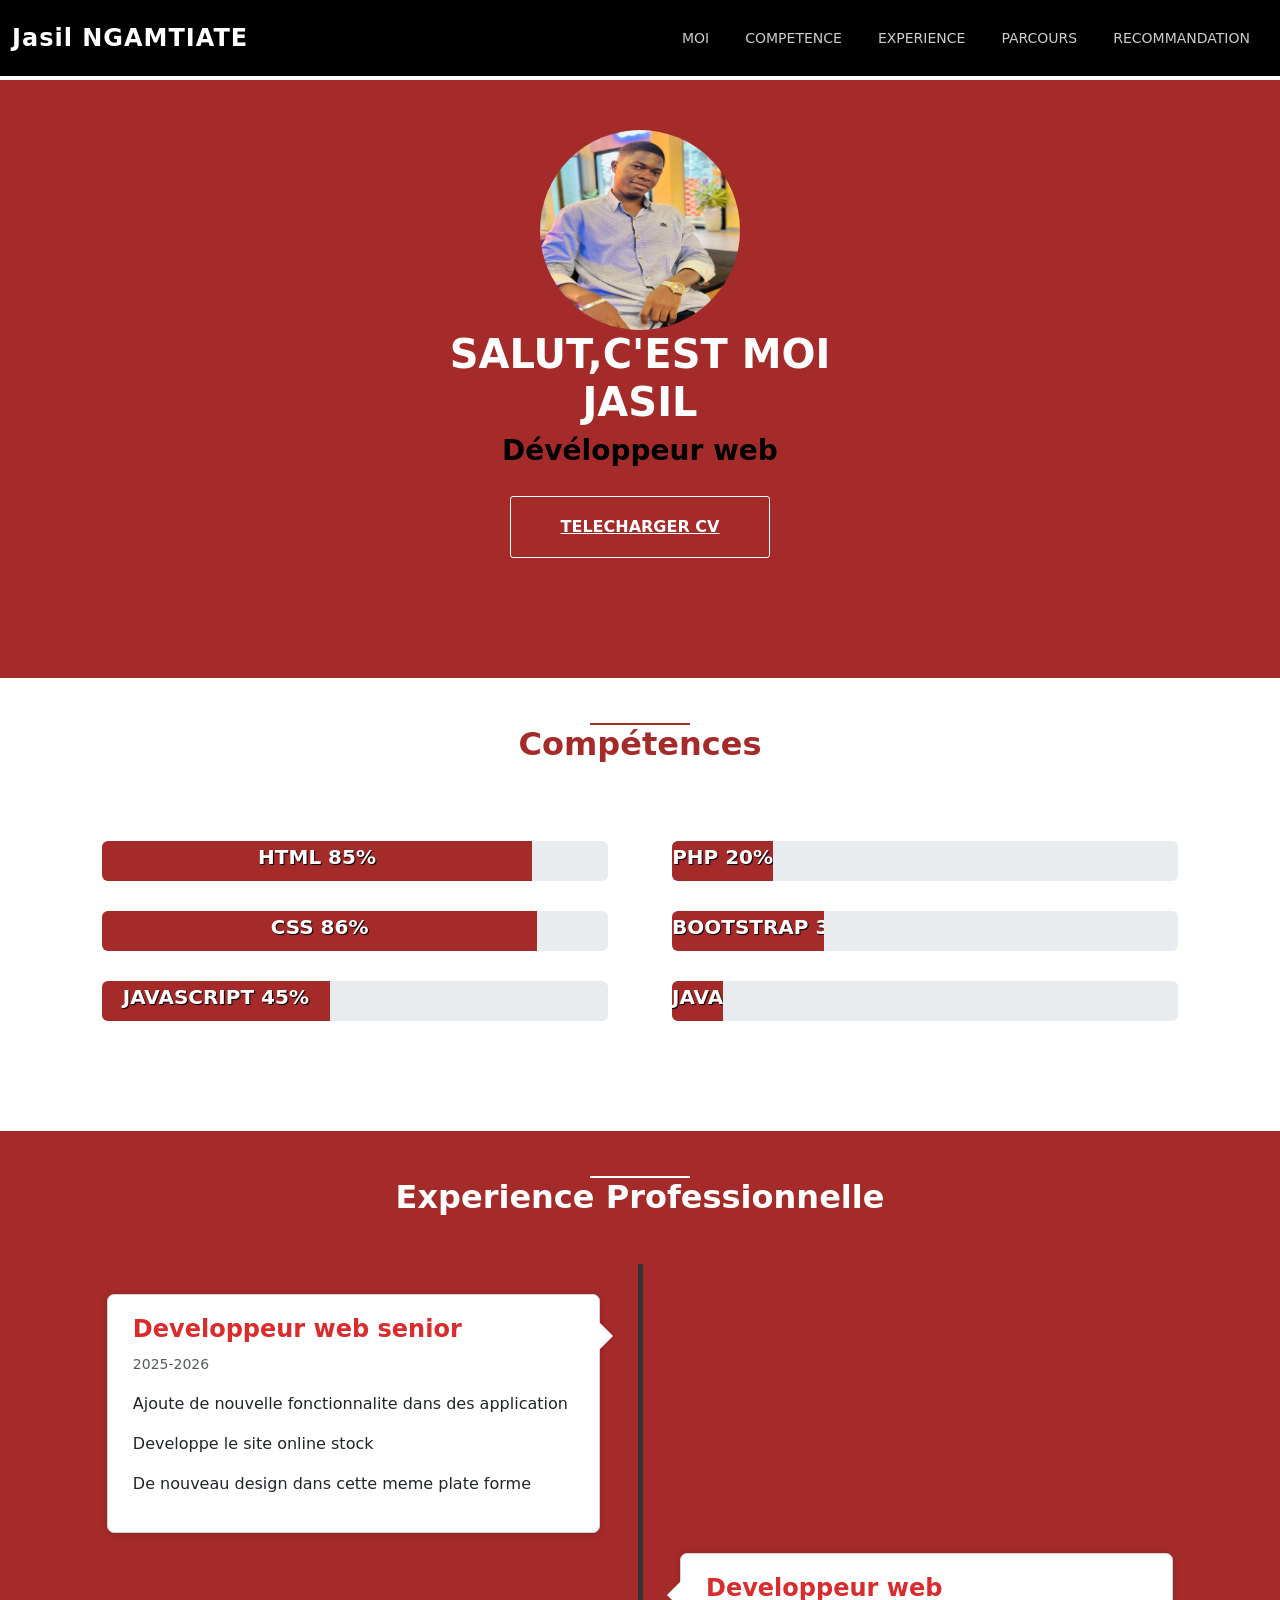
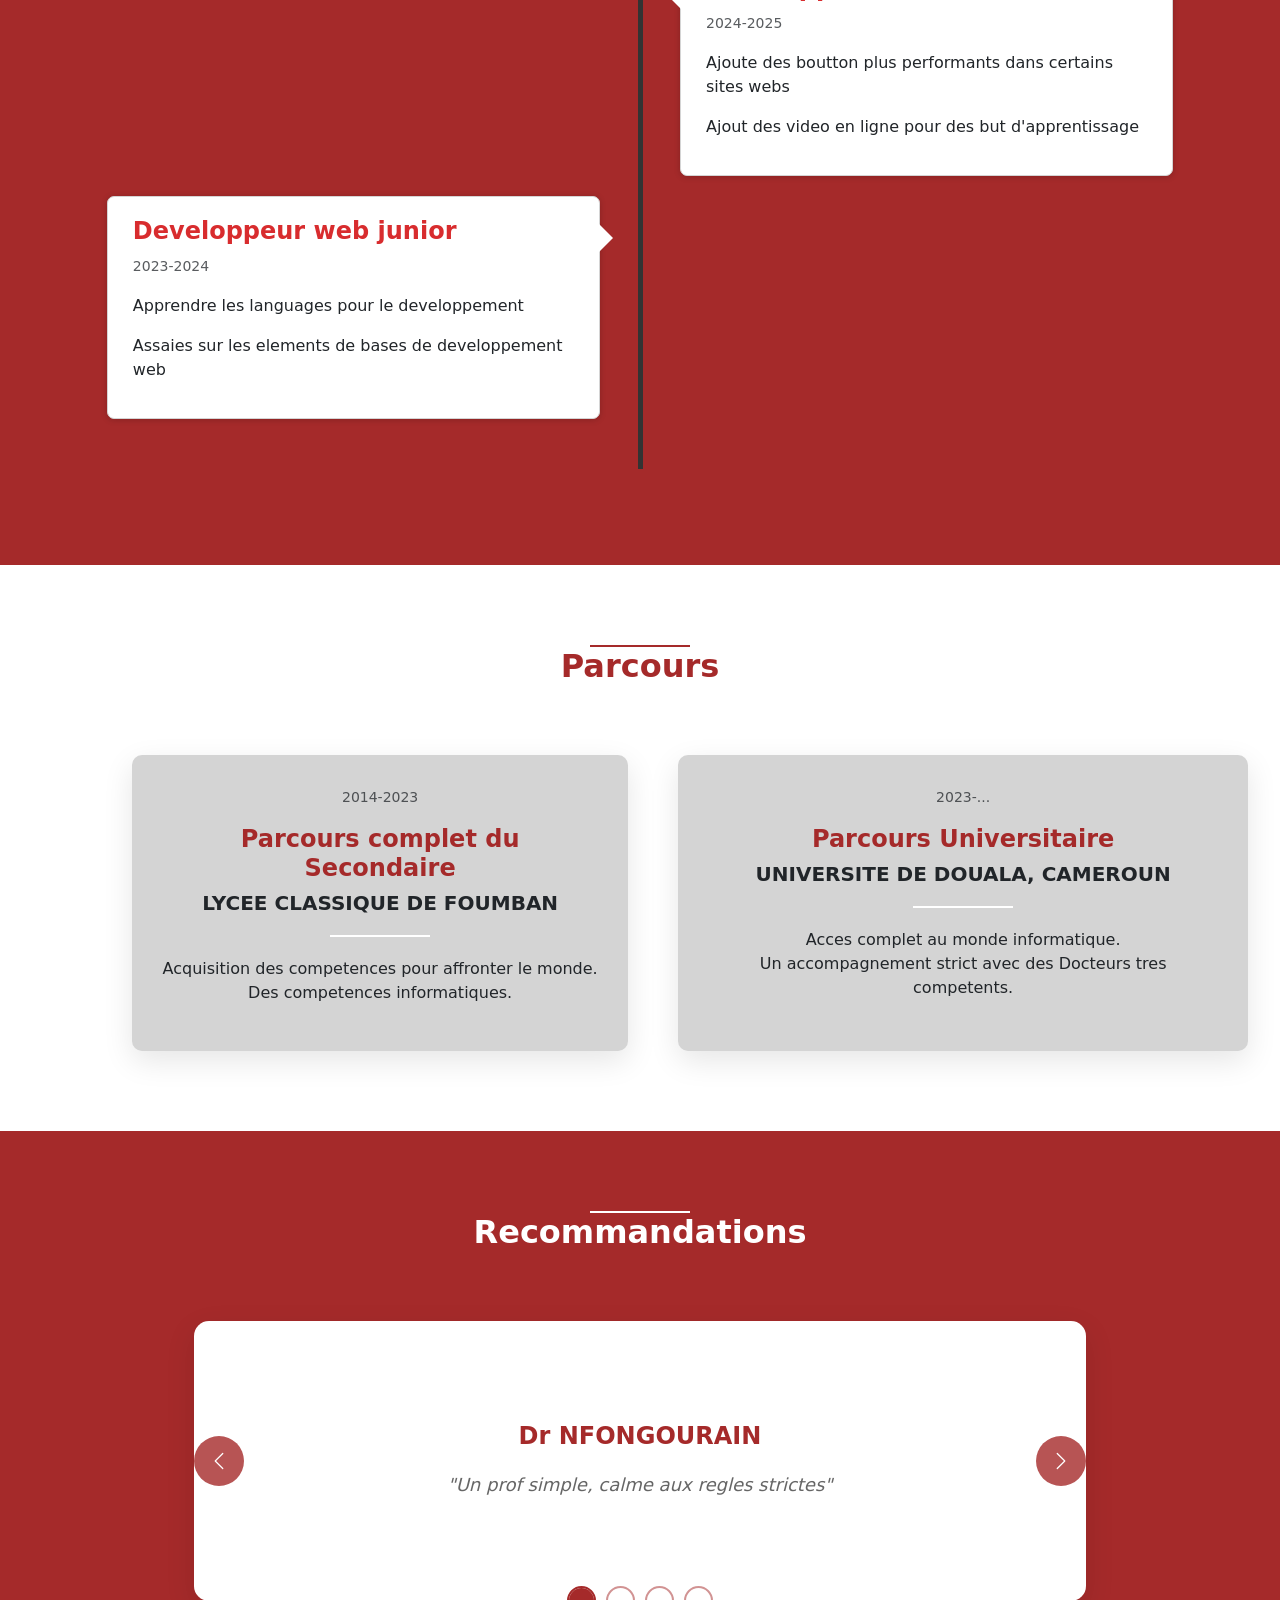
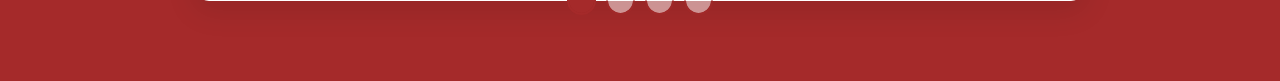
<file: index.html>
<!DOCTYPE html>
<html lang="fr">
<head>
    <meta charset="UTF-8">
    <meta name="viewport" content="width=device-width, initial-scale=1.0">
    <title>Moi</title>
    <link rel="icon" type="image/png" href="image/m.jpeg">
    <!-- <link href="bootstrap-5.3.8/css/bootstrap.min.css" rel="stylesheet">
    <script src="bootstrap-5.3.8/js/bootstrap.bundle.min.js"></script> -->

    <!-- <link href="C:\Users\PC\Desktop\bootstrap-5.3.8/css/bootstrap.min.css" rel="stylesheet">
    <script src="C:\Users\PC\Desktop\bootstrap-5.3.8/js/bootstrap.bundle.min.js"></script>
    <link rel="stylesheet" href="C:/Users\PC\Desktop\fontawesome-free-6.7.2-web/css/all.min.css"> -->
        <!-- https://cdn.jsdelivr.net/npm/bootstrap@5.3.2/dist/css/bootstrap.min.css
        https://cdn.jsdelivr.net/npm/bootstrap@5.3.2/dist/js/bootstrap.bundle.min.js -->
        <link rel="stylesheet" href="https://cdn.jsdelivr.net/npm/bootstrap@5.3.2/dist/css/bootstrap.min.css">
        <link rel="stylesheet" href=" https://cdn.jsdelivr.net/npm/bootstrap@5.3.2/dist/js/bootstrap.bundle.min.js">

    <link rel="stylesheet" href="css/style.css">
</head>
<body data-bs-spy="scroll" data-bs-target="#monMenu" data-bs-offset="50">

    <header>
        <nav class="navbar navbar-expand-lg navbar-dark bg-dark fixed-top">
            <div class="container-fluid">
                <a class="navbar-brand" href="#">Jasil NGAMTIATE</a>
                <div class="collapse navbar-collapse" id="monMenu">
                    <ul class="navbar-nav ms-auto">
                        <li class="nav-item"><a class="nav-link" href="#about">Moi</a></li>
                        <li class="nav-item"><a class="nav-link" href="#skills">Competence</a></li>
                        <li class="nav-item"><a class="nav-link" href="#experience">Experience</a></li>
                        <li class="nav-item"><a class="nav-link" href="#parcours">Parcours</a></li>
                        <li class="nav-item"><a class="nav-link" href="#recommandation">Recommandation</a></li>
                    </ul>
                </div>
                 <div class="navbar-header">
                    <button class="navbar-toggler" type="button" data-bs-toggle="collapse" data-bs-target="#monMenu" aria-controls="monMenu" aria-expanded="false" aria-label="Toggle navigation">
                        <span class="navbar-toggler-icon"></span>
                    </button>
                </div>
            </div>
        </nav>
    </header>


    <section id="about" class="container-fluid">
        <div class="col-xs-8 col-md-4 profile-picture">
            <img src="image/m.jpeg" alt="jasil" class="img-circle">
            <div class="heading">
                <h1>Salut,c'est moi Jasil</h1>
                <h3>Dévéloppeur web</h3>
                <a href="cv/cv2.pdf" class="button1" download="cv.pdf">Telecharger cv</a>
            </div>
        </div>
    </section>

    <section id="skills">
        <div class="red-divider"></div>
        <div class="heading">
            <h2>Compétences</h2>
        </div>
        <div class="container">
            <div class="row">
                <div class="col-md-6">
                    <div class="progress">
                        <div class="progress-bar" role="progressbar" aria-valuenow="85" aria-valuemin="0" aria-valuemax="100" style="width: 85%;">
                            <h5>HTML 85%</h5>
                        </div>
                    </div>
                    <div class="progress">
                        <div class="progress-bar" role="progressbar" aria-valuenow="86" aria-valuemin="0" aria-valuemax="100" style="width: 86%;">
                            <h5>CSS 86%</h5>
                        </div>
                    </div>
                    <div class="progress">
                        <div class="progress-bar" role="progressbar" aria-valuenow="45" aria-valuemin="0" aria-valuemax="100" style="width: 45%;">
                            <h5>JAVASCRIPT 45%</h5>
                        </div>
                    </div>
                </div>
                <div class="col-md-6">
                    <div class="progress">
                        <div class="progress-bar" role="progressbar" aria-valuenow="20" aria-valuemin="0" aria-valuemax="100" style="width: 20%;">
                            <h5>PHP 20%</h5>
                        </div>
                    </div>
                    <div class="progress">
                        <div class="progress-bar" role="progressbar" aria-valuenow="50" aria-valuemin="0" aria-valuemax="100" style="width: 30%;">
                            <h5>BOOTSTRAP 30%</h5>
                        </div>
                    </div>
                    <div class="progress">
                        <div class="progress-bar" role="progressbar" aria-valuenow="10" aria-valuemin="0" aria-valuemax="100" style="width: 10%;">
                            <h5>JAVA 10%</h5>
                        </div>
                    </div> 
                </div>
            </div>
        </div>
    </section>

    <section id="experience">
        <div class="container">
            <div class="white-divider"></div>
            <div class="heading">
                <h2>Experience Professionnelle</h2>
            </div>
            <ul class="timeline">
                <li>
                    <div class="timeline-badge">
                        <i class="fas fa-file-alt"></i>
                    </div>
                    <div class="timeline-panel-container">
                        <div class="timeline-panel">
                            <div class="timeline-heading">
                                <h4>Developpeur web senior</h4>
                                <p class="text-muted"><small><i class="far fa-clock"></i> 2025-2026</small></p>
                            </div>
                            <div class="timeline-body">
                                <p>Ajoute de nouvelle fonctionnalite dans des application</p>
                                <p>Developpe le site online stock</p>
                                <p>De nouveau design dans cette meme plate forme</p>
                            </div>
                        </div>
                    </div>
                </li>

                <li>
                    <div class="timeline-badge">
                        <i class="fas fa-file-alt"></i>
                    </div>

                    <div class="timeline-panel-container-inverted">
                        <div class="timeline-panel">
                            <div class="timeline-heading">
                                <h4>Developpeur web</h4>
                                <p class="text-muted"><small><i class="far fa-clock"></i> 2024-2025</small></p>
                            </div>
                            <div class="timeline-body">
                                <p>Ajoute des boutton plus performants dans certains sites webs</p>
                                <p>Ajout des video en ligne pour des but d'apprentissage</p>
                            </div>
                        </div>
                    </div>
                </li>

                <li>
                    <div class="timeline-badge">
                        <i class="fas fa-file-alt"></i>
                    </div>
                    <div class="timeline-panel-container">
                        <div class="timeline-panel">
                            <div class="timeline-heading">
                                <h4>Developpeur web junior</h4>
                                <p class="text-muted"><small><i class="far fa-clock"></i> 2023-2024</small></p>
                            </div>
                            <div class="timeline-body">
                                <p>Apprendre les languages pour le developpement</p>
                                <p>Assaies sur les elements de bases de developpement web</p>
                            </div>
                        </div>
                    </div>
                </li>
            </ul>
        </div>
    </section>

    <section id="parcours" class="parcours">
        <div class="red-divider"></div>
        <div class="heading">
            <h2>Parcours</h2>
        </div>

        <div class="container">
            <div class="container-left">
                <p class="text-muted"><small>2014-2023</small></p>
                <div class="con-body">
                    <h4>Parcours complet du Secondaire</h4>
                    <h5>LYCEE CLASSIQUE DE FOUMBAN</h5>
                </div>
                <div class="white-divider"></div>
                <div class="par-body">
                    <p>
                        Acquisition des competences pour affronter le monde. <br>
                        Des competences informatiques.
                    </p>
                </div>
            </div>
            <div class="container-left">
                <p class="text-muted"><small>2023-...</small></p>
                <div class="con-body">
                    <h4>Parcours Universitaire</h4>
                    <h5>UNIVERSITE DE DOUALA, CAMEROUN</h5>
                </div>
                <div class="white-divider"></div>
                <div class="par-body">
                    <p>
                        Acces complet au monde informatique. <br>
                        Un accompagnement strict avec des Docteurs tres competents.
                    </p>
                </div>
            </div>
        </div>
    </section>

    <!-- recommandation -->

    <section id="recommandation" class="recommandation">
        <div class="container">

            <div class="white-divider"></div>
            <div class="heading">
                <h2>Recommandations</h2>
            </div>

            <div id="monCarousel" class="carousel slide" data-bs-ride="carousel">
            <ol class="carousel-indicators">
                <li data-bs-target="#monCarousel" data-bs-slide-to="0" class="active"></li>
                <li data-bs-target="#monCarousel" data-bs-slide-to="1"></li>
                <li data-bs-target="#monCarousel" data-bs-slide-to="2"></li>
                <li data-bs-target="#monCarousel" data-bs-slide-to="3"></li>
            </ol>
            <div class="carousel-inner" role="listbox">
                <div class="carousel-item active" >
                    <div class="item-body">
                        <h3>Dr NFONGOURAIN</h3>
                        <p>"Un prof simple, calme aux regles strictes"</p>
                    </div>
                </div>
                <div class="carousel-item" >
                    <div class="item-body">
                        <h3>Pr MOSKOULAI</h3>
                        <p>"L'incarnation de la patience"</p>
                    </div>
                </div>
                <div class="carousel-item" >
                    <div class="item-body">
                        <h3>Mr KEVIN</h3>
                        <p>"Un brute en general sur le domain de l'enseignement"</p>
                    </div>
                </div>
                <div class="carousel-item" >
                    <div class="item-body">
                        <h3>Dr DJET</h3>
                        <p>"Un prof calme aux regles rigoureux"</p>
                    </div>
                </div>
            </div>

            <a href="#monCarousel" class="carousel-control-prev" role="button" data-bs-slide="prev">
                <span class="carousel-control-prev-icon" aria-hidden="true"></span>
                <span class="visually-hidden">Previous</span>
            </a>

            <a href="#monCarousel" class="carousel-control-next" role="button" data-bs-slide="next">
                <span class="carousel-control-next-icon" aria-hidden="true"></span>
                <span class="visually-hidden">Next</span>
            </a>

        </div>
    </div>
    </section>
</body>
</html>
</file>
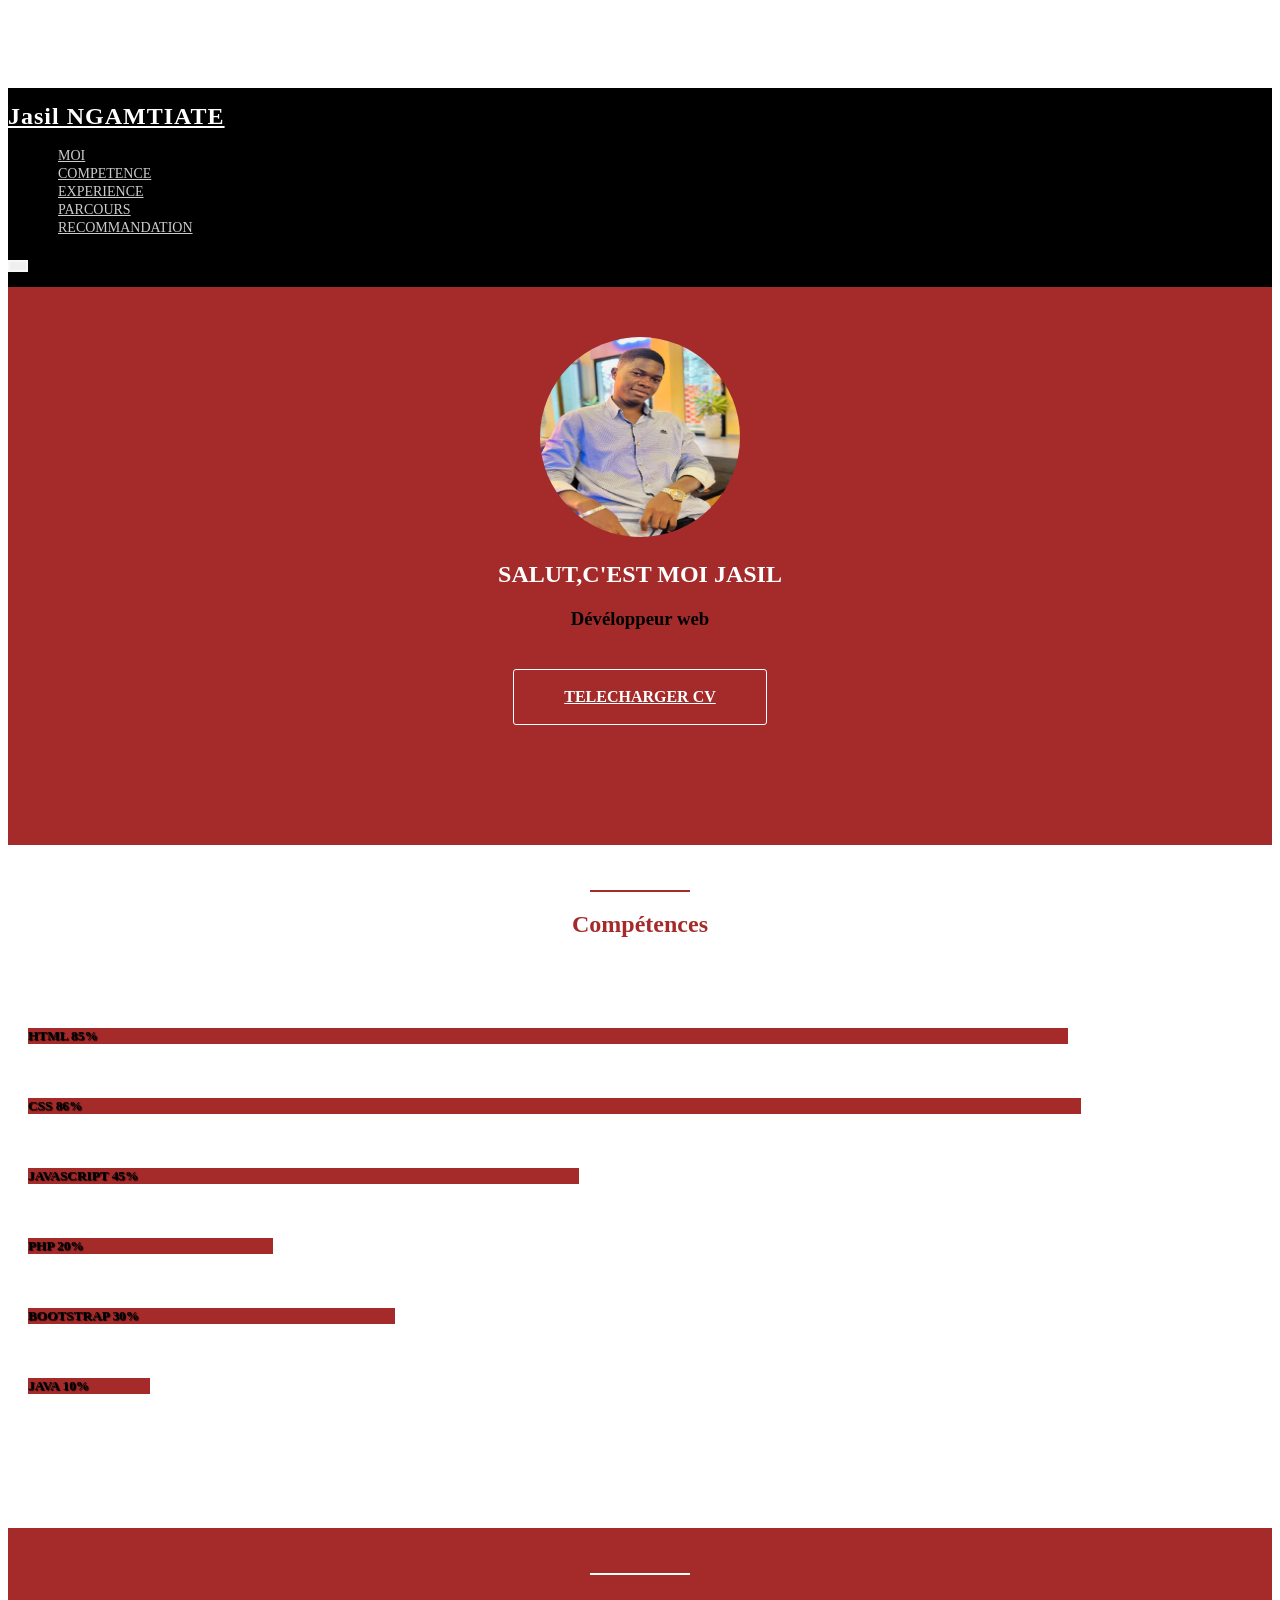
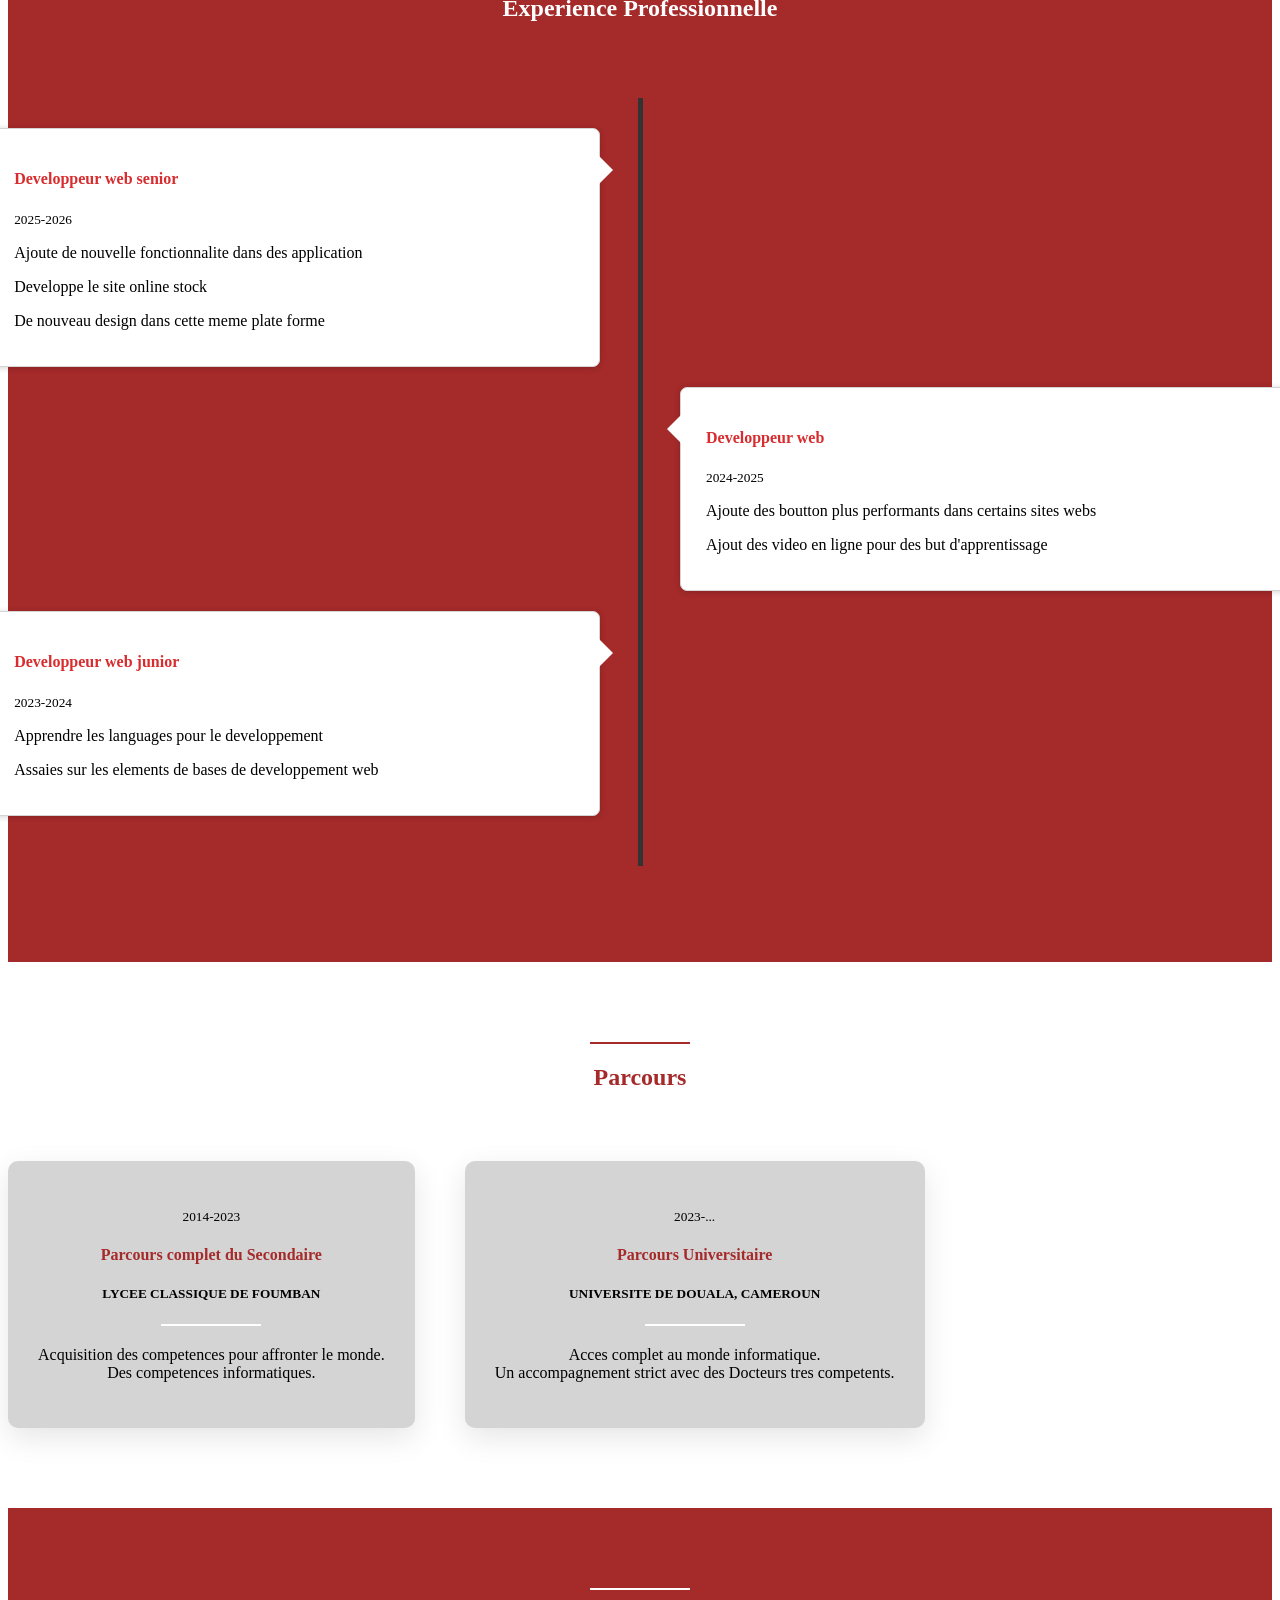
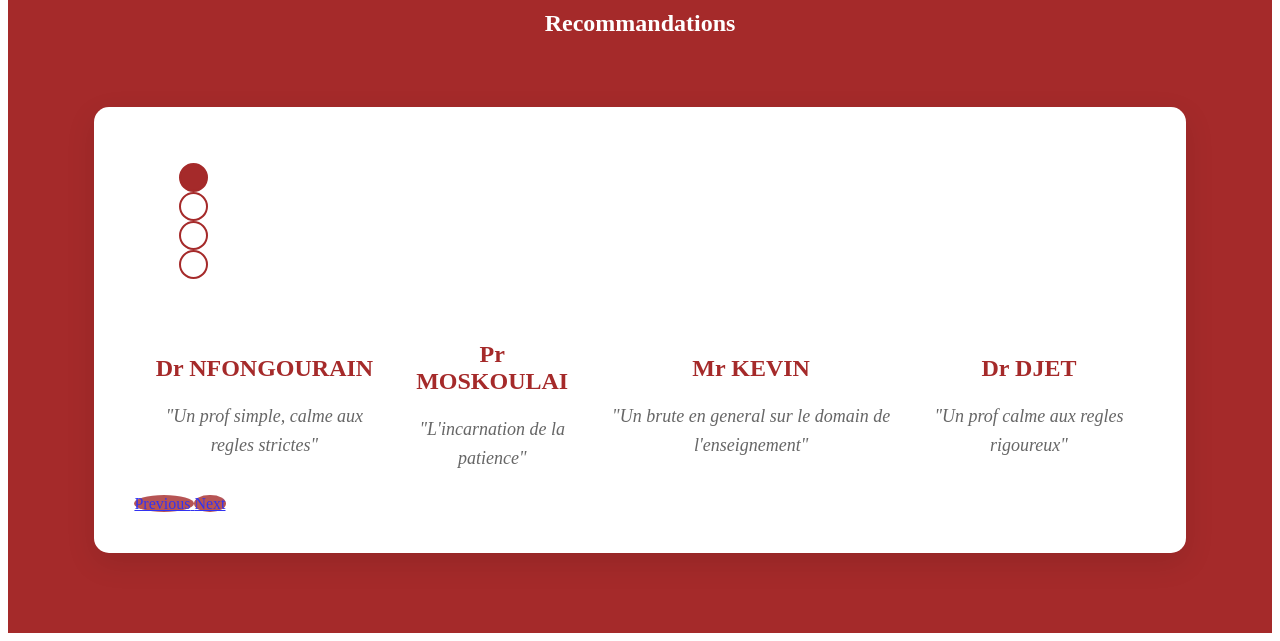
<file: cv/index.html>
<!DOCTYPE html>
<html lang="fr">
<head>
    <meta charset="UTF-8">
    <meta name="viewport" content="width=device-width, initial-scale=1.0">
    <title>Moi</title>
    <link rel="icon" type="image/png" href="image/m.jpeg">

    <link href="C:\Users\PC\Desktop\bootstrap-5.3.8/css/bootstrap.min.css" rel="stylesheet">
    <script src="C:\Users\PC\Desktop\bootstrap-5.3.8/js/bootstrap.bundle.min.js"></script>
    <link rel="stylesheet" href="C:/Users\PC\Desktop\fontawesome-free-6.7.2-web/css/all.min.css">

    <link rel="stylesheet" href="css/style.css">
</head>
<body data-bs-spy="scroll" data-bs-target="#monMenu" data-bs-offset="50">

    <header>
        <nav class="navbar navbar-expand-lg navbar-dark bg-dark fixed-top">
            <div class="container-fluid">
                <a class="navbar-brand" href="#">Jasil NGAMTIATE</a>
                <div class="collapse navbar-collapse" id="monMenu">
                    <ul class="navbar-nav ms-auto">
                        <li class="nav-item"><a class="nav-link" href="#about">Moi</a></li>
                        <li class="nav-item"><a class="nav-link" href="#skills">Competence</a></li>
                        <li class="nav-item"><a class="nav-link" href="#experience">Experience</a></li>
                        <li class="nav-item"><a class="nav-link" href="#parcours">Parcours</a></li>
                        <li class="nav-item"><a class="nav-link" href="#recommandation">Recommandation</a></li>
                    </ul>
                </div>
                 <div class="navbar-header">
                    <button class="navbar-toggler" type="button" data-bs-toggle="collapse" data-bs-target="#monMenu" aria-controls="monMenu" aria-expanded="false" aria-label="Toggle navigation">
                        <span class="navbar-toggler-icon"></span>
                    </button>
                </div>
            </div>
        </nav>
    </header>


    <section id="about" class="container-fluid">
        <div class="col-xs-8 col-md-4 profile-picture">
            <img src="image/m.jpeg" alt="jasil" class="img-circle">
            <div class="heading">
                <h1>Salut,c'est moi Jasil</h1>
                <h3>Dévéloppeur web</h3>
                <a href="cv/cv2.pdf" class="button1" download="cv.pdf">Telecharger cv</a>
            </div>
        </div>
    </section>

    <section id="skills">
        <div class="red-divider"></div>
        <div class="heading">
            <h2>Compétences</h2>
        </div>
        <div class="container">
            <div class="row">
                <div class="col-md-6">
                    <div class="progress">
                        <div class="progress-bar" role="progressbar" aria-valuenow="85" aria-valuemin="0" aria-valuemax="100" style="width: 85%;">
                            <h5>HTML 85%</h5>
                        </div>
                    </div>
                    <div class="progress">
                        <div class="progress-bar" role="progressbar" aria-valuenow="86" aria-valuemin="0" aria-valuemax="100" style="width: 86%;">
                            <h5>CSS 86%</h5>
                        </div>
                    </div>
                    <div class="progress">
                        <div class="progress-bar" role="progressbar" aria-valuenow="45" aria-valuemin="0" aria-valuemax="100" style="width: 45%;">
                            <h5>JAVASCRIPT 45%</h5>
                        </div>
                    </div>
                </div>
                <div class="col-md-6">
                    <div class="progress">
                        <div class="progress-bar" role="progressbar" aria-valuenow="20" aria-valuemin="0" aria-valuemax="100" style="width: 20%;">
                            <h5>PHP 20%</h5>
                        </div>
                    </div>
                    <div class="progress">
                        <div class="progress-bar" role="progressbar" aria-valuenow="50" aria-valuemin="0" aria-valuemax="100" style="width: 30%;">
                            <h5>BOOTSTRAP 30%</h5>
                        </div>
                    </div>
                    <div class="progress">
                        <div class="progress-bar" role="progressbar" aria-valuenow="10" aria-valuemin="0" aria-valuemax="100" style="width: 10%;">
                            <h5>JAVA 10%</h5>
                        </div>
                    </div> 
                </div>
            </div>
        </div>
    </section>

    <section id="experience">
        <div class="container">
            <div class="white-divider"></div>
            <div class="heading">
                <h2>Experience Professionnelle</h2>
            </div>
            <ul class="timeline">
                <li>
                    <div class="timeline-badge">
                        <i class="fas fa-file-alt"></i>
                    </div>
                    <div class="timeline-panel-container">
                        <div class="timeline-panel">
                            <div class="timeline-heading">
                                <h4>Developpeur web senior</h4>
                                <p class="text-muted"><small><i class="far fa-clock"></i> 2025-2026</small></p>
                            </div>
                            <div class="timeline-body">
                                <p>Ajoute de nouvelle fonctionnalite dans des application</p>
                                <p>Developpe le site online stock</p>
                                <p>De nouveau design dans cette meme plate forme</p>
                            </div>
                        </div>
                    </div>
                </li>

                <li>
                    <div class="timeline-badge">
                        <i class="fas fa-file-alt"></i>
                    </div>

                    <div class="timeline-panel-container-inverted">
                        <div class="timeline-panel">
                            <div class="timeline-heading">
                                <h4>Developpeur web</h4>
                                <p class="text-muted"><small><i class="far fa-clock"></i> 2024-2025</small></p>
                            </div>
                            <div class="timeline-body">
                                <p>Ajoute des boutton plus performants dans certains sites webs</p>
                                <p>Ajout des video en ligne pour des but d'apprentissage</p>
                            </div>
                        </div>
                    </div>
                </li>

                <li>
                    <div class="timeline-badge">
                        <i class="fas fa-file-alt"></i>
                    </div>
                    <div class="timeline-panel-container">
                        <div class="timeline-panel">
                            <div class="timeline-heading">
                                <h4>Developpeur web junior</h4>
                                <p class="text-muted"><small><i class="far fa-clock"></i> 2023-2024</small></p>
                            </div>
                            <div class="timeline-body">
                                <p>Apprendre les languages pour le developpement</p>
                                <p>Assaies sur les elements de bases de developpement web</p>
                            </div>
                        </div>
                    </div>
                </li>
            </ul>
        </div>
    </section>

    <section id="parcours" class="parcours">
        <div class="red-divider"></div>
        <div class="heading">
            <h2>Parcours</h2>
        </div>

        <div class="container">
            <div class="container-left">
                <p class="text-muted"><small>2014-2023</small></p>
                <div class="con-body">
                    <h4>Parcours complet du Secondaire</h4>
                    <h5>LYCEE CLASSIQUE DE FOUMBAN</h5>
                </div>
                <div class="white-divider"></div>
                <div class="par-body">
                    <p>
                        Acquisition des competences pour affronter le monde. <br>
                        Des competences informatiques.
                    </p>
                </div>
            </div>
            <div class="container-left">
                <p class="text-muted"><small>2023-...</small></p>
                <div class="con-body">
                    <h4>Parcours Universitaire</h4>
                    <h5>UNIVERSITE DE DOUALA, CAMEROUN</h5>
                </div>
                <div class="white-divider"></div>
                <div class="par-body">
                    <p>
                        Acces complet au monde informatique. <br>
                        Un accompagnement strict avec des Docteurs tres competents.
                    </p>
                </div>
            </div>
        </div>
    </section>

    <!-- recommandation -->

    <section id="recommandation" class="recommandation">
        <div class="container">

            <div class="white-divider"></div>
            <div class="heading">
                <h2>Recommandations</h2>
            </div>

            <div id="monCarousel" class="carousel slide" data-bs-ride="carousel">
            <ol class="carousel-indicators">
                <li data-bs-target="#monCarousel" data-bs-slide-to="0" class="active"></li>
                <li data-bs-target="#monCarousel" data-bs-slide-to="1"></li>
                <li data-bs-target="#monCarousel" data-bs-slide-to="2"></li>
                <li data-bs-target="#monCarousel" data-bs-slide-to="3"></li>
            </ol>
            <div class="carousel-inner" role="listbox">
                <div class="carousel-item active" >
                    <div class="item-body">
                        <h3>Dr NFONGOURAIN</h3>
                        <p>"Un prof simple, calme aux regles strictes"</p>
                    </div>
                </div>
                <div class="carousel-item" >
                    <div class="item-body">
                        <h3>Pr MOSKOULAI</h3>
                        <p>"L'incarnation de la patience"</p>
                    </div>
                </div>
                <div class="carousel-item" >
                    <div class="item-body">
                        <h3>Mr KEVIN</h3>
                        <p>"Un brute en general sur le domain de l'enseignement"</p>
                    </div>
                </div>
                <div class="carousel-item" >
                    <div class="item-body">
                        <h3>Dr DJET</h3>
                        <p>"Un prof calme aux regles rigoureux"</p>
                    </div>
                </div>
            </div>

            <a href="#monCarousel" class="carousel-control-prev" role="button" data-bs-slide="prev">
                <span class="carousel-control-prev-icon" aria-hidden="true"></span>
                <span class="visually-hidden">Previous</span>
            </a>

            <a href="#monCarousel" class="carousel-control-next" role="button" data-bs-slide="next">
                <span class="carousel-control-next-icon" aria-hidden="true"></span>
                <span class="visually-hidden">Next</span>
            </a>

        </div>
    </div>
    </section>
</body>
</html>
</file>
<file: css/style.css>
h1,h2,h3,h4,h5,h6{
    font-weight: bold;
}

/* Style entete */
.navbar {
    padding: 15px 0;
    transition: all 0.3s ease;
    background-color: black !important;
    backdrop-filter: blur(10px);
}

.navbar-brand {
    font-weight: bold;
    font-size: 24px;
    color: white !important;
    letter-spacing: 1px;
}

.navbar-nav .nav-link {
    color: rgba(255, 255, 255, 0.8) !important;
    font-weight: 500;
    margin: 0 10px;
    transition: all 0.3s ease;
    position: relative;
    text-transform: uppercase;
    font-size: 14px;
}

.navbar-nav .nav-link:hover,
.navbar-nav .nav-link.active {
    color: white !important;
    transform: translateY(-2px);
}

.navbar-nav .nav-link::after {
    content: '';
    position: absolute;
    width: 0;
    height: 2px;
    bottom: -5px;
    left: 50%;
    background-color: white;
    transition: all 0.3s ease;
}

.navbar-nav .nav-link:hover::after,
.navbar-nav .nav-link.active::after {
    width: 100%;
    left: 0;
}

.navbar-toggler {
    border: 2px solid rgba(255, 255, 255, 0.5);
    padding: 4px 8px;
}

.navbar-toggler:focus {
    box-shadow: 0 0 0 0.25rem rgba(255, 255, 255, 0.25);
}

/* .navbar-toggler-icon {
    background-image: url("data:image/svg+xml,%3csvg xmlns='http://www.w3.org/2000/svg' viewBox='0 0 30 30'%3e%3cpath stroke='rgba%28255, 255, 255, 0.8%29' stroke-linecap='round' stroke-miterlimit='10' stroke-width='2' d='M4 7h22M4 15h22M4 23h22'/%3e%3c/svg%3e"); 
} */

/* Offset for fixed navbar */
body {
    padding-top: 80px;
}

@media (max-width: 991px) {
    .navbar-nav {
        background-color: brown;
        padding: 20px;
        border-radius: 10px;
        margin-top: 10px;
    }
    
    .navbar-nav .nav-link {
        margin: 5px 0;
        padding: 10px 15px;
        border-radius: 5px;
    }
    
    .navbar-nav .nav-link:hover {
        background-color: rgba(255, 255, 255, 0.1);
    }
}

img{
    max-width: 100%;
    /* height: auto; */
    border-radius: 50%;
    width: 200px;
    height: 200px;
}
section{
    padding: 45px 0 80px 0;
}
section .heading{
    text-align: center;
    padding-bottom: 40px;
}
/* section .heading h2{
    text-transform: uppercase;
} */
.red-divider{
    width: 100px;
    height: 2px;
    background: brown;
    margin: 0 auto;
}
.white-divider{
    width: 100px;
    height: 2px;
    background: white;
    margin: 0 auto;
}
#about{
    padding-top: 50px;
    background-color: brown;
}
.profile-picture{
    text-align: center;
    margin: 0 auto;
    float: none;
}
#about .heading h1{
    color: white;
    text-transform: uppercase;
}
#about .heading h3{
    color: #000;
}
.button1{
    font-weight: bold;
    text-transform: uppercase;
    color: white;
    border: 1px solid white;
    display: inline-block;
    margin-top: 20px;
    padding: 18px 50px;
    border-radius: 3px;
    transition: all 0.3s ease-in 0s;
}
.button1:hover{
    background: white;
    color: brown;
    text-decoration: none;

}

/* competence */
#skills{
    background: white;
}
#skills .heading h2{
    color: brown;
    /* text-transform: uppercase; */
}
#skills .progress{
    height: 40px;
    margin: 30px 20px;
    backface-visibility: #ddd;
}
#skills .progress-bar{
    background: brown;
}
#skills .progress h5{
   text-shadow: 1px 1px 1px #000;
}

/* experience */
#experience{
    background: brown;
}
#experience .heading h2{
    color: white; 
} 
.timeline{
    padding: 30px 10px;
    position: relative;
    list-style: none;
}
.timeline:before{
    top: 0;
    bottom: 0;
    position: absolute;
    content: " ";
    width: 5px;
    background-color: #333;
    left: 50%;
    margin-left: -2.5px;
}
.timeline > li{
    margin-bottom: 20px;
    position: relative;
}
.timeline > li:after{
    clear: both;
}
.timeline > li:before, .timeline > li:after{
    content: " ";
    display: table;
}
.timeline li .timeline-badge{
    color: brown;
    width: 50px;
    line-height: 50px;
    font-size: 20px;
    text-align: center;
    position: absolute;
    top: 16px;
    left: 50%;
    margin-left: -25px;
    background-color: white;
    border-radius: 50%;
}
.timeline-panel-container{
    width: 50%;
    float: left;
}
.timeline-panel-container-inverted{
    width: 50%;
    float: right;
}
.timeline-panel{
    width: 90%;
    float: right;
    margin-right: 40px;
    border:  1px solid #d4d4d4;
    border-radius: 7px;
    padding: 20px 25px;
    position: relative;
    box-shadow: 0 1px 6px rgba(0,0,0,0.175);
    background: white;
}
.timeline-panel-container-inverted .timeline-panel{
    float: left;
    margin-left: 40px;
}
.timeline-panel::after{
    position: absolute;
    top: 27px;
    right: -14px;
    display: inline-block;
    border-top: 14px solid transparent;
    border-left: 14px solid #fff;
    border-right: 0 solid #fff;
    border-bottom: 14px solid transparent;
    content: " ";
}
.timeline-panel-container-inverted .timeline-panel::after{
    border-left-width: 0;
    border-right-width: 14px;
    left: -14px;
    right: auto;
}
.timeline-heading h3{
    margin-top: 5px;
    font-size: 20px;
}
.timeline-heading h4{
    color: #d82c2e;
}

/* Responsive Timeline */
@media (max-width: 768px) {
    .timeline:before {
        left: 31px;
    }
    
    .timeline > li {
        margin-bottom: 30px;
    }
    
    .timeline li .timeline-badge {
        left: 6px;
        margin-left: 0;
        top: 6px;
    }
    
    .timeline-panel-container,
    .timeline-panel-container-inverted {
        width: 100%;
        float: none;
    }
    
    .timeline-panel {
        width: calc(100% - 70px);
        margin-left: 70px !important;
        margin-right: 0 !important;
        float: none !important;
    }
    
    .timeline-panel::after {
        display: none;
    }
    
    .timeline-panel-container-inverted .timeline-panel::after {
        display: none;
    }
    
    #experience {
        padding: 40px 0;
    }
}

@media (max-width: 480px) {
    .timeline-panel {
        width: calc(100% - 60px);
        margin-left: 60px !important;
        padding: 15px 20px;
    }
    
    .timeline li .timeline-badge {
        width: 40px;
        line-height: 40px;
        font-size: 16px;
        top: 8px;
        left: 10px;
    }
    
    .timeline:before {
        left: 30px;
    }
}

/* section parcours */
#parcours{
    background: white;
    padding: 80px 0;
}

#parcours .heading h2{
    color: brown;
    margin-bottom: 30px;
}
.parcours .container{
    margin-right: 20px;
    display: flex;
    gap: 50px;
}
.parcours .container-left{
    background: #d4d4d4;
    text-align: center;
    padding: 30px;
    border-radius: 10px;
    box-shadow: 0 10px 30px rgba(0,0,0,0.1);
    transition: 0.3s ease;
}
.parcours .container-left:hover{
    padding: 35px;
}
.con-body{
    margin-bottom: 20px;
}
.con-body h4{
    color: brown;
}
.par-body{
    margin-top: 20px;
}
@media (max-width: 991px) {
    .parcours .container{
        display: inline-block;
        margin-left: 20px;
    }
    .parcours .container-left{
      margin-bottom: 30px;
    }
}

/* Section Recommandation */
#recommandation{
    background: brown;
    padding: 80px 0;
}

#recommandation .heading h2{
    color: white;
    margin-bottom: 30px;
}

#recommandation .carousel{
    
    max-width: 80%;
    margin: 0 auto;
    background: white;
    border-radius: 15px;
    padding: 40px;
    box-shadow: 0 10px 30px rgba(0,0,0,0.1);
}

#recommandation .carousel-inner{
    min-height: 200px;
    display: flex;
    align-items: center;
}

#recommandation .carousel-item{
    text-align: center;
    padding: 20px;
}

#recommandation .item-body h3{
    color: brown;
    font-size: 24px;
    margin-bottom: 20px;
    font-weight: bold;
}

#recommandation .item-body p{
    font-size: 18px;
    font-style: italic;
    color: #666;
    line-height: 1.6;
    margin: 0;
}

#recommandation .carousel-indicators{
    bottom: -30px;
}

#recommandation .carousel-indicators li{
    background-color: white;
    border: 2px solid brown;
    width: 25px;
    height: 25px;
    border-radius: 50%;
    margin: 0 5px;
    font-size: 12px;
    color: brown;
    font-weight: bold;
    display: flex;
    align-items: center;
    justify-content: center;
    cursor: pointer;
    transition: all 0.3s ease;
}

#recommandation .carousel-control-prev,
#recommandation .carousel-control-next{
    width: 50px;
    height: 50px;
    top: 50%;
    transform: translateY(-50%);
    background: brown;
    border-radius: 50%;
    opacity: 0.8;
    transition: all 0.3s ease;
}

#recommandation .carousel-control-prev:hover,
#recommandation .carousel-control-next:hover{
    opacity: 1;
    background: black;
}

#recommandation .carousel-control-prev-icon,
#recommandation .carousel-control-next-icon{
    width: 20px;
    height: 20px;
}

#recommandation .carousel-indicators li.active{
    background-color: brown;
    border: 2px solid brown;
    color: white;
}
</file>
<file: cv/css/style.css>
h1,h2,h3,h4,h5,h6{
    font-weight: bold;
}

/* Style entete */
.navbar {
    padding: 15px 0;
    transition: all 0.3s ease;
    background-color: black !important;
    backdrop-filter: blur(10px);
}

.navbar-brand {
    font-weight: bold;
    font-size: 24px;
    color: white !important;
    letter-spacing: 1px;
}

.navbar-nav .nav-link {
    color: rgba(255, 255, 255, 0.8) !important;
    font-weight: 500;
    margin: 0 10px;
    transition: all 0.3s ease;
    position: relative;
    text-transform: uppercase;
    font-size: 14px;
}

.navbar-nav .nav-link:hover,
.navbar-nav .nav-link.active {
    color: white !important;
    transform: translateY(-2px);
}

.navbar-nav .nav-link::after {
    content: '';
    position: absolute;
    width: 0;
    height: 2px;
    bottom: -5px;
    left: 50%;
    background-color: white;
    transition: all 0.3s ease;
}

.navbar-nav .nav-link:hover::after,
.navbar-nav .nav-link.active::after {
    width: 100%;
    left: 0;
}

.navbar-toggler {
    border: 2px solid rgba(255, 255, 255, 0.5);
    padding: 4px 8px;
}

.navbar-toggler:focus {
    box-shadow: 0 0 0 0.25rem rgba(255, 255, 255, 0.25);
}

/* .navbar-toggler-icon {
    background-image: url("data:image/svg+xml,%3csvg xmlns='http://www.w3.org/2000/svg' viewBox='0 0 30 30'%3e%3cpath stroke='rgba%28255, 255, 255, 0.8%29' stroke-linecap='round' stroke-miterlimit='10' stroke-width='2' d='M4 7h22M4 15h22M4 23h22'/%3e%3c/svg%3e"); 
} */

/* Offset for fixed navbar */
body {
    padding-top: 80px;
}

@media (max-width: 991px) {
    .navbar-nav {
        background-color: brown;
        padding: 20px;
        border-radius: 10px;
        margin-top: 10px;
    }
    
    .navbar-nav .nav-link {
        margin: 5px 0;
        padding: 10px 15px;
        border-radius: 5px;
    }
    
    .navbar-nav .nav-link:hover {
        background-color: rgba(255, 255, 255, 0.1);
    }
}

img{
    max-width: 100%;
    /* height: auto; */
    border-radius: 50%;
    width: 200px;
    height: 200px;
}
section{
    padding: 45px 0 80px 0;
}
section .heading{
    text-align: center;
    padding-bottom: 40px;
}
/* section .heading h2{
    text-transform: uppercase;
} */
.red-divider{
    width: 100px;
    height: 2px;
    background: brown;
    margin: 0 auto;
}
.white-divider{
    width: 100px;
    height: 2px;
    background: white;
    margin: 0 auto;
}
#about{
    padding-top: 50px;
    background-color: brown;
}
.profile-picture{
    text-align: center;
    margin: 0 auto;
    float: none;
}
#about .heading h1{
    color: white;
    text-transform: uppercase;
}
#about .heading h3{
    color: #000;
}
.button1{
    font-weight: bold;
    text-transform: uppercase;
    color: white;
    border: 1px solid white;
    display: inline-block;
    margin-top: 20px;
    padding: 18px 50px;
    border-radius: 3px;
    transition: all 0.3s ease-in 0s;
}
.button1:hover{
    background: white;
    color: brown;
    text-decoration: none;

}

/* competence */
#skills{
    background: white;
}
#skills .heading h2{
    color: brown;
    /* text-transform: uppercase; */
}
#skills .progress{
    height: 40px;
    margin: 30px 20px;
    backface-visibility: #ddd;
}
#skills .progress-bar{
    background: brown;
}
#skills .progress h5{
   text-shadow: 1px 1px 1px #000;
}

/* experience */
#experience{
    background: brown;
}
#experience .heading h2{
    color: white; 
} 
.timeline{
    padding: 30px 10px;
    position: relative;
    list-style: none;
}
.timeline:before{
    top: 0;
    bottom: 0;
    position: absolute;
    content: " ";
    width: 5px;
    background-color: #333;
    left: 50%;
    margin-left: -2.5px;
}
.timeline > li{
    margin-bottom: 20px;
    position: relative;
}
.timeline > li:after{
    clear: both;
}
.timeline > li:before, .timeline > li:after{
    content: " ";
    display: table;
}
.timeline li .timeline-badge{
    color: brown;
    width: 50px;
    line-height: 50px;
    font-size: 20px;
    text-align: center;
    position: absolute;
    top: 16px;
    left: 50%;
    margin-left: -25px;
    background-color: white;
    border-radius: 50%;
}
.timeline-panel-container{
    width: 50%;
    float: left;
}
.timeline-panel-container-inverted{
    width: 50%;
    float: right;
}
.timeline-panel{
    width: 90%;
    float: right;
    margin-right: 40px;
    border:  1px solid #d4d4d4;
    border-radius: 7px;
    padding: 20px 25px;
    position: relative;
    box-shadow: 0 1px 6px rgba(0,0,0,0.175);
    background: white;
}
.timeline-panel-container-inverted .timeline-panel{
    float: left;
    margin-left: 40px;
}
.timeline-panel::after{
    position: absolute;
    top: 27px;
    right: -14px;
    display: inline-block;
    border-top: 14px solid transparent;
    border-left: 14px solid #fff;
    border-right: 0 solid #fff;
    border-bottom: 14px solid transparent;
    content: " ";
}
.timeline-panel-container-inverted .timeline-panel::after{
    border-left-width: 0;
    border-right-width: 14px;
    left: -14px;
    right: auto;
}
.timeline-heading h3{
    margin-top: 5px;
    font-size: 20px;
}
.timeline-heading h4{
    color: #d82c2e;
}

/* Responsive Timeline */
@media (max-width: 768px) {
    .timeline:before {
        left: 31px;
    }
    
    .timeline > li {
        margin-bottom: 30px;
    }
    
    .timeline li .timeline-badge {
        left: 6px;
        margin-left: 0;
        top: 6px;
    }
    
    .timeline-panel-container,
    .timeline-panel-container-inverted {
        width: 100%;
        float: none;
    }
    
    .timeline-panel {
        width: calc(100% - 70px);
        margin-left: 70px !important;
        margin-right: 0 !important;
        float: none !important;
    }
    
    .timeline-panel::after {
        display: none;
    }
    
    .timeline-panel-container-inverted .timeline-panel::after {
        display: none;
    }
    
    #experience {
        padding: 40px 0;
    }
}

@media (max-width: 480px) {
    .timeline-panel {
        width: calc(100% - 60px);
        margin-left: 60px !important;
        padding: 15px 20px;
    }
    
    .timeline li .timeline-badge {
        width: 40px;
        line-height: 40px;
        font-size: 16px;
        top: 8px;
        left: 10px;
    }
    
    .timeline:before {
        left: 30px;
    }
}

/* section parcours */
#parcours{
    background: white;
    padding: 80px 0;
}

#parcours .heading h2{
    color: brown;
    margin-bottom: 30px;
}
.parcours .container{
    margin-right: 20px;
    display: flex;
    gap: 50px;
}
.parcours .container-left{
    background: #d4d4d4;
    text-align: center;
    padding: 30px;
    border-radius: 10px;
    box-shadow: 0 10px 30px rgba(0,0,0,0.1);
    transition: 0.3s ease;
}
.parcours .container-left:hover{
    padding: 35px;
}
.con-body{
    margin-bottom: 20px;
}
.con-body h4{
    color: brown;
}
.par-body{
    margin-top: 20px;
}
@media (max-width: 991px) {
    .parcours .container{
        display: inline-block;
        margin-left: 20px;
    }
    .parcours .container-left{
      margin-bottom: 30px;
    }
}

/* Section Recommandation */
#recommandation{
    background: brown;
    padding: 80px 0;
}

#recommandation .heading h2{
    color: white;
    margin-bottom: 30px;
}

#recommandation .carousel{
    
    max-width: 80%;
    margin: 0 auto;
    background: white;
    border-radius: 15px;
    padding: 40px;
    box-shadow: 0 10px 30px rgba(0,0,0,0.1);
}

#recommandation .carousel-inner{
    min-height: 200px;
    display: flex;
    align-items: center;
}

#recommandation .carousel-item{
    text-align: center;
    padding: 20px;
}

#recommandation .item-body h3{
    color: brown;
    font-size: 24px;
    margin-bottom: 20px;
    font-weight: bold;
}

#recommandation .item-body p{
    font-size: 18px;
    font-style: italic;
    color: #666;
    line-height: 1.6;
    margin: 0;
}

#recommandation .carousel-indicators{
    bottom: -30px;
}

#recommandation .carousel-indicators li{
    background-color: white;
    border: 2px solid brown;
    width: 25px;
    height: 25px;
    border-radius: 50%;
    margin: 0 5px;
    font-size: 12px;
    color: brown;
    font-weight: bold;
    display: flex;
    align-items: center;
    justify-content: center;
    cursor: pointer;
    transition: all 0.3s ease;
}

#recommandation .carousel-control-prev,
#recommandation .carousel-control-next{
    width: 50px;
    height: 50px;
    top: 50%;
    transform: translateY(-50%);
    background: brown;
    border-radius: 50%;
    opacity: 0.8;
    transition: all 0.3s ease;
}

#recommandation .carousel-control-prev:hover,
#recommandation .carousel-control-next:hover{
    opacity: 1;
    background: black;
}

#recommandation .carousel-control-prev-icon,
#recommandation .carousel-control-next-icon{
    width: 20px;
    height: 20px;
}

#recommandation .carousel-indicators li.active{
    background-color: brown;
    border: 2px solid brown;
    color: white;
}
</file>
